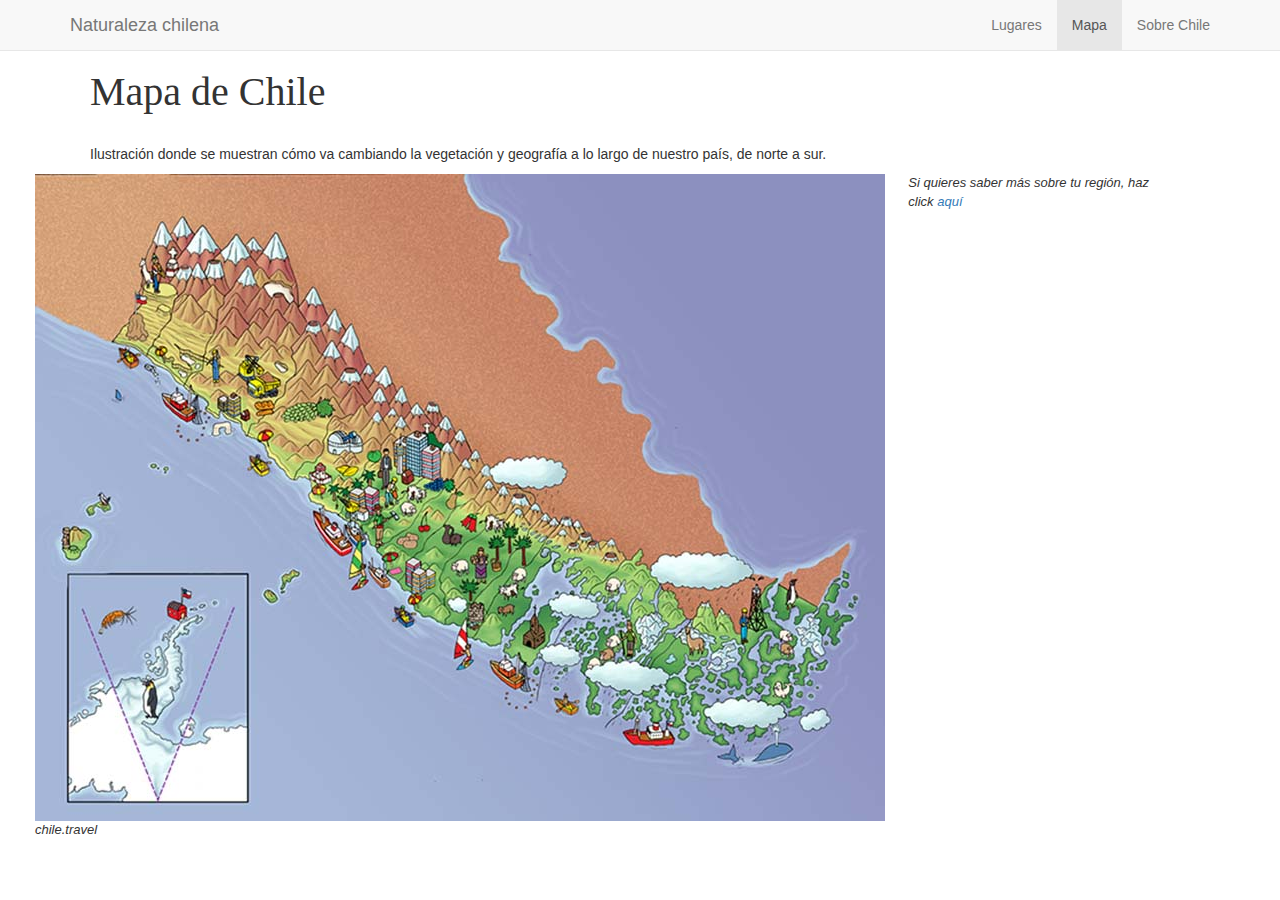
<file: about.html>
<!DOCTYPE html>
<html lang="es">
  <head>

    <meta http-equiv="X-UA-Compatible" content="IE=edge">
    <meta name="viewport" content="width=device-width, initial-scale=1">
    <!-- The above 3 meta tags *must* come first in the head; any other head content must come *after* these tags -->
    <!-- COMMON TAGS -->
    <meta charset="utf-8">
    <title>Naturaleza chilena</title>
    <!-- Search Engine -->
    <meta name="description" content="muestra la naturaleza de Chile con respecto a sus 3 zonas principales: norte, centro y sur.">
    <meta name="image" content="http://www.conservacionybiodiversidad.cl/wp-content/uploads/2016/08/araucaria-2.jpg">
    <!-- Schema.org for Google -->
    <meta itemprop="name" content="Naturaleza chilena">
    <meta itemprop="description" content="muestra la naturaleza de Chile con respecto a sus 3 zonas principales: norte, centro y sur.">
    <meta itemprop="image" content="http://www.conservacionybiodiversidad.cl/wp-content/uploads/2016/08/araucaria-2.jpg">
    <!-- Twitter -->
    <meta name="twitter:card" content="summary">
    <meta name="twitter:title" content="Naturaleza chilena">
    <meta name="twitter:description" content="muestra la naturaleza de Chile con respecto a sus 3 zonas principales: norte, centro y sur.">
    <!-- Open Graph general (Facebook, Pinterest & Google+) -->
    <meta name="og:title" content="Naturaleza chilena">
    <meta name="og:description" content="muestra la naturaleza de Chile con respecto a sus 3 zonas principales: norte, centro y sur.">
    <meta name="og:url" content="www.naturalezachilena.cl">
    <meta name="og:site_name" content="Naturaleza chilena">
    <meta name="og:locale" content="es_cl">
    <meta name="og:type" content="website">

    <link href="css/bootstrap.min.css" rel="stylesheet">
        <link href="ajustes.css" rel="stylesheet">
        <!--[if lt IE 9]>
        <![endif]-->
      </head>

      <body>

        <nav class="navbar navbar-default navbar-fixed-top">
        <div class="container">
          <div class="navbar-header">
            <button type="button" class="navbar-toggle collapsed" data-toggle="collapse" data-target="#navbar" aria-expanded="false" aria-controls="navbar">
              <span class="sr-only">Toggle navigation</span>
              <span class="icon-bar"></span>
              <span class="icon-bar"></span>
              <span class="icon-bar"></span>
            </button>
            <a class="navbar-brand" href="#">Naturaleza chilena</a>
          </div>
          <div id="navbar" class="navbar-collapse collapse">
            <ul class="nav navbar-nav navbar-right">
              <li><a href="index.html">Lugares</a></li>
              <li class="active"><a href="about.html">Mapa</a></li>
              <li><a href="style-guide.html/">Sobre Chile</a></li>
            </ul>
          </div><!--/.nav-collapse -->
        </div>
      </nav>

      <div class="container">
            <div class="row">
              <div class="col-sm-12">
                <header>
      <h1>Mapa de Chile</h1>
              </header>
              <br>
              <section>
  <p>Ilustración donde se muestran cómo va cambiando la vegetación y geografía a lo largo de nuestro país, de norte a sur.</p>
</section>
              </div><!--/col-->
            </div>
          </div>


          <div class="col-sm-8">
        <section>
         <img src="images/mapa de chile ilustrado.jpg" > <figcaption> chile.travel</figcaption> </section>
       </div>

  <div class="col-sm-3">
         <aside>
           <p>Si quieres saber más sobre tu región, haz click
          <a href="http://www.plataformaurbana.cl/archive/2016/06/03/coleccion-de-mapas-descargables-muestran-el-patrimonio-de-chile-por-regiones/" target="_blank"class="regiones">aquí</a> </p>
         </aside>
          </div>












    <script src="js/jquery.min.js"></script>
    <!-- Include all compiled plugins (below), or include individual files as needed -->
    <script src="js/bootstrap.min.js"></script>
  </body>
</html>
</file>
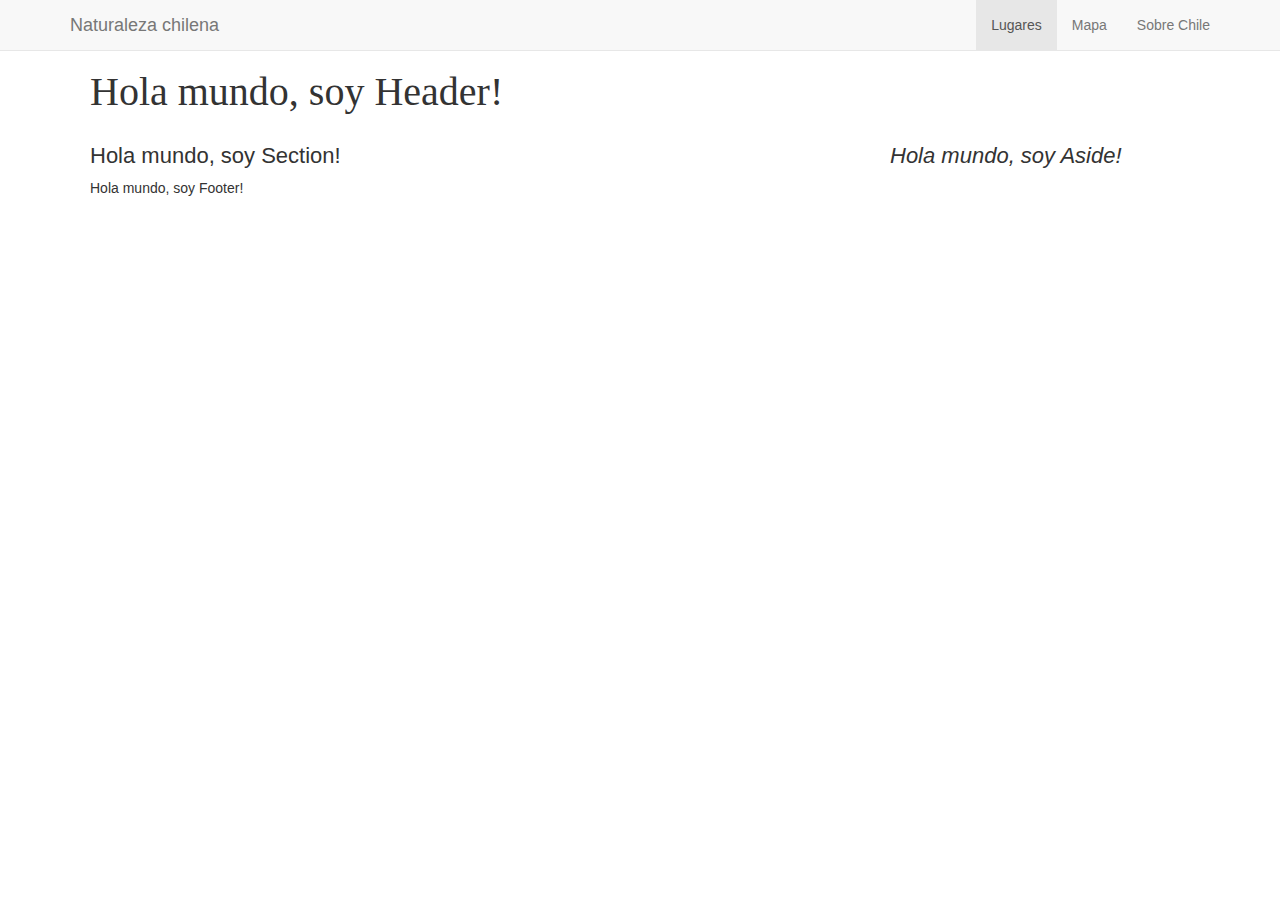
<file: style-guide.html>
<!DOCTYPE html>
<html lang="es">
  <head>
    <meta charset="utf-8">
    <meta http-equiv="X-UA-Compatible" content="IE=edge">
    <meta name="viewport" content="width=device-width, initial-scale=1">
    <!-- COMMON TAGS -->
    <title>Pendiente</title>
    <!-- Search Engine -->
    <meta name="description" content="pendiente">
    <meta name="image" content="Pendiente">
    <!-- Schema.org for Google -->
    <meta itemprop="name" content="Pendiente">
    <meta itemprop="description" content="pendiente">
    <meta itemprop="image" content="Pendiente">
    <!-- Twitter -->
    <meta name="twitter:card" content="summary">
    <meta name="twitter:title" content="Pendiente">
    <meta name="twitter:description" content="pendiente">
    <meta name="twitter:image:src" content="Pendiente">
    <meta name="twitter:player" content="Pendiente">
    <!-- Open Graph general (Facebook, Pinterest & Google+) -->
    <meta name="og:title" content="Pendiente">
    <meta name="og:description" content="pendiente">
    <meta name="og:image" content="Pendiente">
    <meta name="og:url" content="Pendiente">
    <meta name="og:site_name" content="Pendiente">
    <meta name="og:locale" content="en_CL">
    <meta name="og:video" content="Pendiente">
    <meta name="og:type" content="website">

    <link href="css/bootstrap.min.css" rel="stylesheet">
    <link href="ajustes.css" rel="stylesheet">
    <!--[if lt IE 9]>
      <script src="https://oss.maxcdn.com/html5shiv/3.7.3/html5shiv.min.js"></script>
      <script src="https://oss.maxcdn.com/respond/1.4.2/respond.min.js"></script>
    <![endif]-->
  </head>
  <body>

    <nav class="navbar navbar-default navbar-fixed-top">
      <div class="container">
        <div class="navbar-header">
          <button type="button" class="navbar-toggle collapsed" data-toggle="collapse" data-target="#navbar" aria-expanded="false" aria-controls="navbar">
            <span class="sr-only">Toggle navigation</span>
            <span class="icon-bar"></span>
            <span class="icon-bar"></span>
            <span class="icon-bar"></span>
          </button>
          <a class="navbar-brand" href="#">Naturaleza chilena</a>
        </div>
        <div id="navbar" class="navbar-collapse collapse">
          <ul class="nav navbar-nav navbar-right">
            <li class="active"><a href="index.html">Lugares</a></li>
            <li><a href="about.html">Mapa</a></li>
            <li><a href="style-guide.html">Sobre Chile</a></li>
          </ul>
        </div><!--/.nav-collapse -->
      </div>
    </nav>

    <div class="container">
      <div class="row">
        <div class="col-sm-12">
          <header>
            <h1>Hola mundo, soy Header!</h1>
          </header>
        </div><!--/col-->
        <div class="col-sm-8">
          <section>
            <h2>Hola mundo, soy Section!</h2>
          </section>
        </div><!--/col-->
        <div class="col-sm-4">
          <aside>
            <h2>Hola mundo, soy Aside!</h2>
          </aside>
        </div><!--/col-->
        <div class="col-sm-12">
          <footer>
            <p>Hola mundo, soy Footer!<p>
          </footer>
        </div><!--/col-->
      </div><!--/row-->
    </div><!--/container-->
    <script src="js/jquery.min.js"></script>
    <script src="js/bootstrap.min.js"></script>
  </body>
</html>
</file>
<file: ajustes.css>
body{padding-top:50px;}
header,section,footer{padding-left: 20px;}

h1{font-size: 40px;}
h2{font-size: 22px;}
h3{font-size: 20px;font-style: oblique;}


ul{padding-left: 15px;}
figcaption{font-style: italic;font-size: 13px;}

img-responsive{margin left:0px;}
article{margin-left: 5px;margin-right: 0px;}

h3,h2{font-family: Oswald, sans-serif;}
h1{font-family: Pacifico, cursive;}
blockquote{font-size: 13px;font-style: oblique;}
aside{font-size: 13px;font-style: oblique;margin-left: 40px;}
</file>
